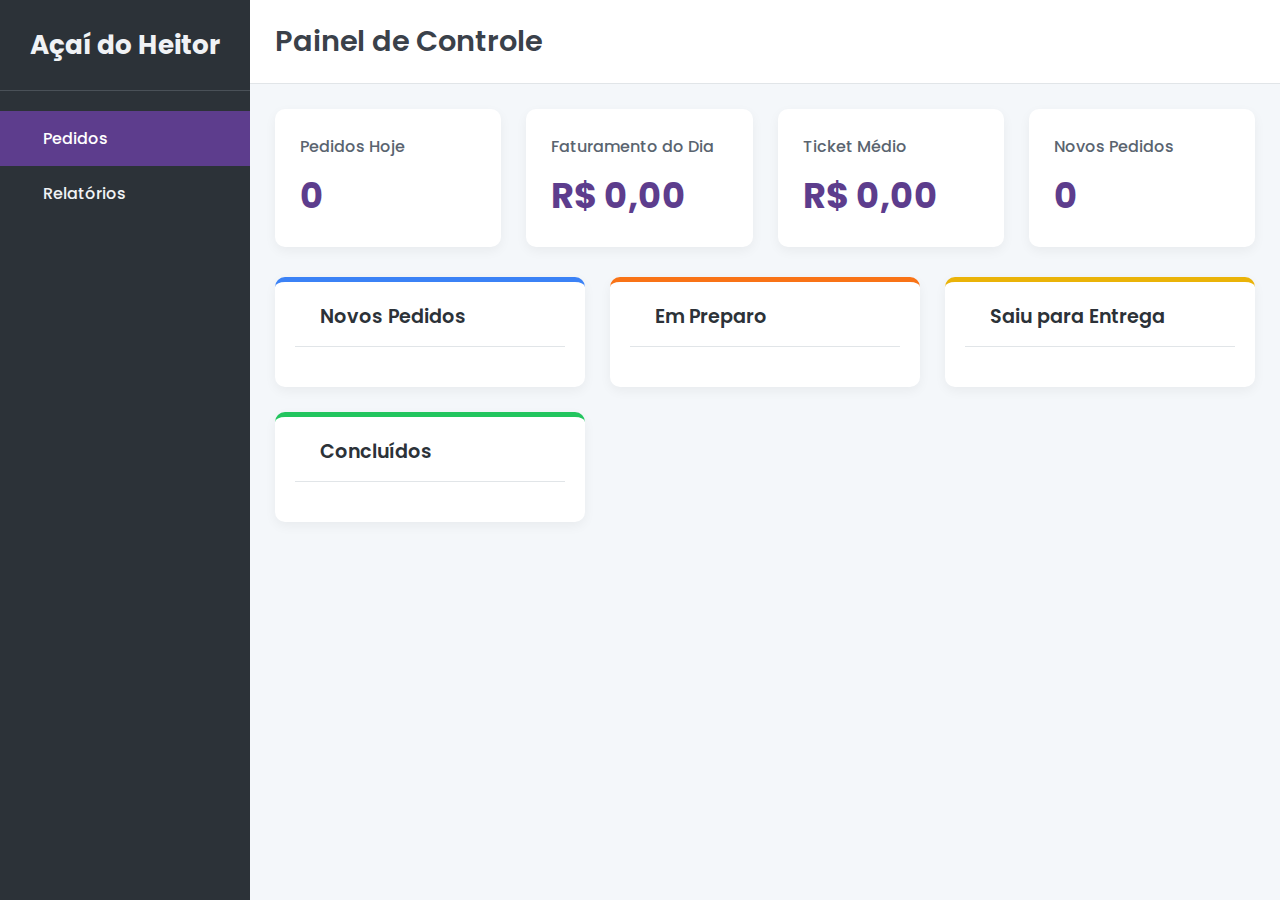
<file: admin.html>
<!DOCTYPE html>
<html lang="pt-br">
<head>
    <meta charset="UTF-8">
    <meta name="viewport" content="width=device-width, initial-scale=1.0">
    <title>Painel de Controle - Açaí do Heitor</title>
    <link rel="stylesheet" href="admin.css">
    <link rel="preconnect" href="https://fonts.googleapis.com">
    <link rel="preconnect" href="https://fonts.gstatic.com" crossorigin>
    <link href="https://fonts.googleapis.com/css2?family=Poppins:wght@400;500;600;700&display=swap" rel="stylesheet">
    <link rel="stylesheet" href="https://cdnjs.cloudflare.com/ajax/libs/font-awesome/6.5.2/css/all.min.css" integrity="sha512-SnH5WK+bZxgPHs44uWIX+LLJAJ9/2PkPKZ5QiAj6Ta86w+fsb2TkcmfRyVX3pBnMFcV7oQPJkl9QevSCWr3W6A==" crossorigin="anonymous" referrerpolicy="no-referrer" />
</head>
<body>
    <div class="dashboard-container">
        <nav class="sidebar">
            <div class="sidebar-header">
                <h3><span class="nav-link-text">Açaí do Heitor</span></h3>
            </div>
            <ul>
                <li><a href="#" class="nav-link active" data-view="pedidos-view"><i class="fas fa-tasks"></i> <span class="nav-link-text">Pedidos</span></a></li>
                <li><a href="#" class="nav-link" data-view="relatorios-view"><i class="fas fa-chart-pie"></i> <span class="nav-link-text">Relatórios</span></a></li>
            </ul>
        </nav>

        <div class="main-content">
            <header>
                <h1>Painel de Controle</h1>
            </header>
            <main>
                <section class="stats-cards">
                    <div class="stat-card">
                        <h4>Pedidos Hoje</h4>
                        <p id="total-orders-today">0</p>
                    </div>
                    <div class="stat-card">
                        <h4>Faturamento do Dia</h4>
                        <p id="total-revenue-today">R$ 0,00</p>
                    </div>
                    <div class="stat-card">
                        <h4>Ticket Médio</h4>
                        <p id="average-ticket">R$ 0,00</p>
                    </div>
                    <div class="stat-card">
                        <h4>Novos Pedidos</h4>
                        <p id="new-orders-count">0</p>
                    </div>
                </section>

                <div id="pedidos-view" class="view active-view">
                    <div id="orders-dashboard">
                        <div class="order-column" id="new-orders-col">
                            <h2>Novos Pedidos</h2>
                            <div class="orders-list"></div>
                        </div>
                        <div class="order-column" id="in-progress-col">
                            <h2>Em Preparo</h2>
                            <div class="orders-list"></div>
                        </div>
                        <div class="order-column" id="out-for-delivery-col">
                            <h2>Saiu para Entrega</h2>
                            <div class="orders-list"></div>
                        </div>
                        <div class="order-column" id="completed-col">
                            <h2>Concluídos</h2>
                            <div class="orders-list"></div>
                        </div>
                    </div>
                </div>

                <div id="relatorios-view" class="view">
                    <h2>Relatórios e Gráficos</h2>
                    <div class="charts-grid">
                        <div class="chart-container">
                            <h3>Pedidos por Status</h3>
                            <div class="placeholder">Função de gráficos temporariamente desativada.</div>
                        </div>
                        <div class="chart-container">
                            <h3>Faturamento (Em breve)</h3>
                            <div class="placeholder">Gráfico de faturamento diário/semanal.</div>
                        </div>
                    </div>
                </div>
            </main>
        </div>
    </div>
    
    <script src="admin.js"></script>
</body>
</html>
</file>
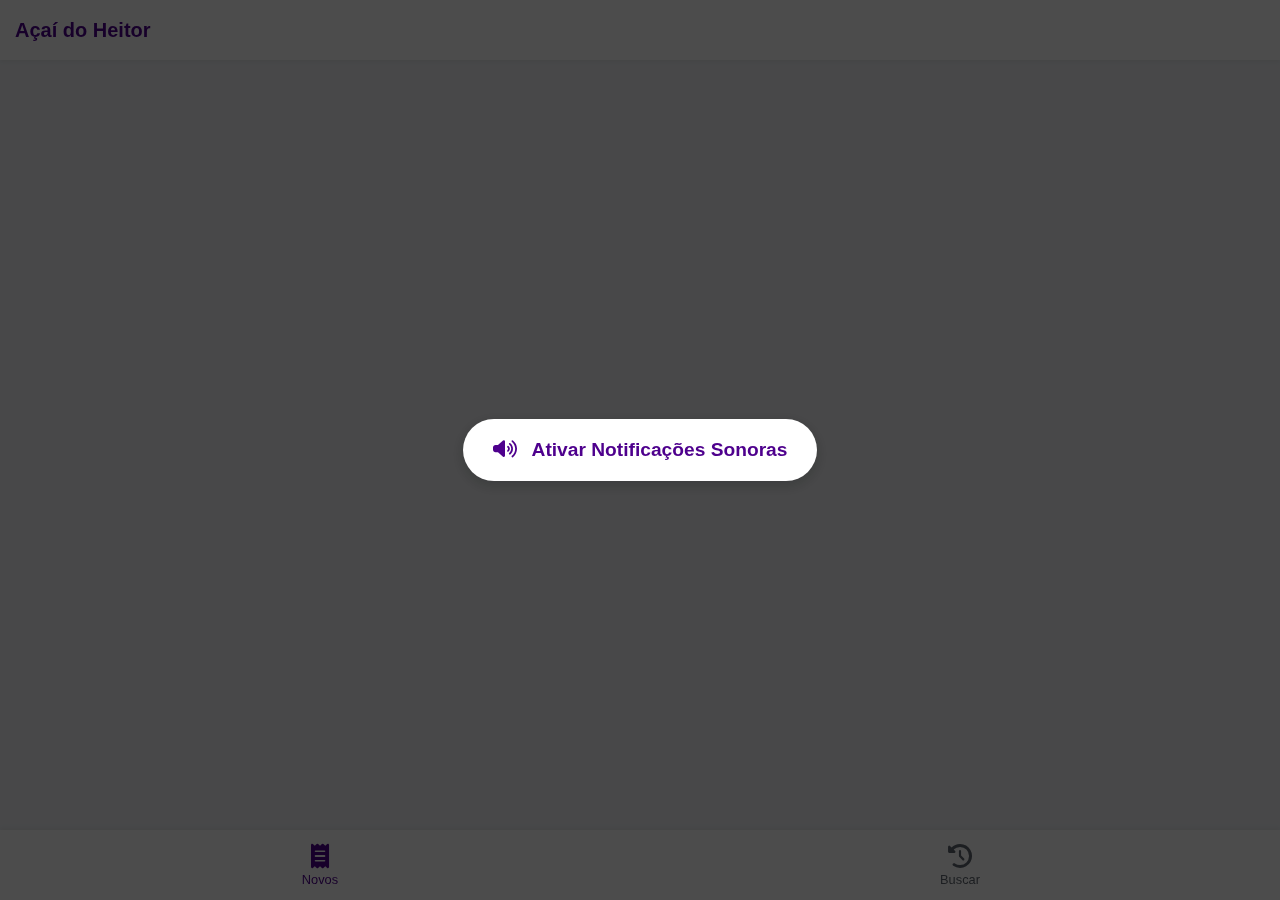
<file: nota.html>
<!DOCTYPE html>
<html lang="pt-BR">
<head>
    <meta charset="UTF-8">
    <meta name="viewport" content="width=device-width, initial-scale=1.0, user-scalable=no">
    <title>Painel de Pedidos</title>
    <link rel="stylesheet" href="https://cdnjs.cloudflare.com/ajax/libs/font-awesome/6.5.2/css/all.min.css">
    <style>
        :root {
            --primary-color: #4e008d;
            --background-color: #f0f2f5;
            --card-background: #ffffff;
            --text-dark: #1c1e21;
            --text-light: #606770;
            --border-color: #dee2e6;
            --success-color: #198754;
            --danger-color: #dc3545;
            --blue-color: #0d6efd;
        }
        * { margin: 0; padding: 0; box-sizing: border-box; }
        body {
            font-family: -apple-system, BlinkMacSystemFont, 'Segoe UI', Roboto, 'Helvetica Neue', Arial, sans-serif;
            background-color: var(--background-color);
            color: var(--text-dark);
            padding-top: 60px; /* Espaço para o header fixo */
            padding-bottom: 70px; /* Espaço para a nav fixa */
        }
        .header-fixed {
            background-color: var(--card-background);
            padding: 0 15px;
            position: fixed;
            top: 0;
            left: 0;
            right: 0;
            z-index: 100;
            height: 60px;
            display: flex;
            align-items: center;
            justify-content: space-between;
            box-shadow: 0 2px 4px rgba(0,0,0,0.05);
        }
        .header-fixed h1 { font-size: 1.25rem; color: var(--primary-color); }
        #order-count-badge {
            background-color: var(--danger-color);
            color: white;
            font-size: 0.9rem;
            font-weight: bold;
            padding: 5px 10px;
            border-radius: 20px;
        }
        main { padding: 15px; }
        .view { display: none; }
        .view.active { display: block; animation: viewFadeIn 0.3s ease; }
        @keyframes viewFadeIn { from { opacity: 0; } to { opacity: 1; } }

        /* Estilos dos Cards de Novos Pedidos */
        .order-card {
            background-color: var(--card-background);
            border-radius: 12px;
            margin-bottom: 15px;
            box-shadow: 0 2px 8px rgba(0,0,0,0.08);
            transition: all 0.3s ease;
            overflow: hidden;
        }
        .order-card.removing { opacity: 0; transform: scale(0.95); }
        .card-summary { padding: 15px; display: flex; justify-content: space-between; align-items: center; cursor: pointer; }
        .card-info h3 { font-size: 1.15rem; margin-bottom: 2px; }
        .card-info span { font-size: 0.9rem; color: var(--text-light); }
        .card-status { text-align: right; }
        .total-badge { font-size: 1.1rem; font-weight: bold; color: var(--success-color); display: block; margin-bottom: 4px; }
        .delivery-type { font-size: 0.9rem; color: var(--text-light); }
        .delivery-type i { margin-right: 5px; }
        .card-details { max-height: 0; overflow: hidden; transition: max-height 0.4s ease, padding 0.4s ease; }
        .order-card.expanded .card-details { max-height: 1200px; padding: 15px; border-top: 1px solid var(--border-color); }
        .card-details pre { white-space: pre-wrap; font-family: inherit; font-size: 0.95rem; line-height: 1.6; }
        .card-actions { display: grid; grid-template-columns: 1fr 1fr; gap: 10px; padding: 15px; }
        .card-actions button { padding: 12px; border: none; border-radius: 8px; font-size: 1rem; font-weight: 600; cursor: pointer; display: flex; align-items: center; justify-content: center; gap: 8px; transition: background-color 0.2s; }
        .copy-btn { background-color: var(--blue-color); color: white; }
        .move-btn { background-color: var(--success-color); color: white; }

        /* Estilos da View de Busca */
        #search-form { display: flex; gap: 10px; margin-bottom: 20px; }
        #search-input { flex: 1; padding: 12px; font-size: 1rem; border: 1px solid var(--border-color); border-radius: 8px; }
        #search-button { padding: 0 20px; border: none; border-radius: 8px; background-color: var(--primary-color); color: white; font-size: 1.1rem; }
        .result-card { background-color: var(--card-background); border-radius: 12px; padding: 15px; margin-bottom: 15px; }
        .message-box { text-align: center; padding: 40px; color: var(--text-light); }

        /* Navegação Inferior */
        .bottom-nav { position: fixed; bottom: 0; left: 0; right: 0; height: 70px; background-color: var(--card-background); display: flex; justify-content: space-around; align-items: center; box-shadow: 0 -2px 5px rgba(0,0,0,0.05); z-index: 100; }
        .nav-item { display: flex; flex-direction: column; align-items: center; gap: 4px; color: var(--text-light); font-size: 0.8rem; font-weight: 500; border: none; background: none; flex: 1; padding: 10px 0; }
        .nav-item i { font-size: 1.5rem; }
        .nav-item.active { color: var(--primary-color); }
        
        #sound-activation-overlay {
            position: fixed;
            top: 0;
            left: 0;
            width: 100%;
            height: 100%;
            background-color: rgba(0, 0, 0, 0.7);
            display: flex;
            justify-content: center;
            align-items: center;
            z-index: 1001;
            transition: opacity 0.3s ease;
        }
        #sound-activation-button {
            padding: 20px 30px;
            font-size: 1.2rem;
            font-weight: 600;
            color: var(--primary-color);
            background-color: white;
            border: none;
            border-radius: 50px;
            cursor: pointer;
            box-shadow: 0 4px 15px rgba(0,0,0,0.2);
            display: flex;
            align-items: center;
            gap: 15px;
        }
    </style>
</head>
<body>

    <div id="sound-activation-overlay">
        <button id="sound-activation-button">
            <i class="fas fa-volume-up"></i>
            Ativar Notificações Sonoras
        </button>
    </div>

    <header class="header-fixed">
        <h1>Açaí do Heitor</h1>
        <span id="order-count-badge" style="display: none;">0</span>
    </header>

    <main>
        <div id="new-orders-view" class="view active"></div>
        <div id="search-view" class="view">
            <form id="search-form">
                <input type="search" id="search-input" placeholder="Nome ou Nº do pedido" required>
                <button type="submit" id="search-button"><i class="fas fa-search"></i></button>
            </form>
            <div id="search-results">
                <div class="message-box">Busque por pedidos concluídos.</div>
            </div>
        </div>
    </main>

    <footer class="bottom-nav">
        <button class="nav-item active" data-view="new-orders-view">
            <i class="fas fa-receipt"></i>
            <span>Novos</span>
        </button>
        <button class="nav-item" data-view="search-view">
            <i class="fas fa-history"></i>
            <span>Buscar</span>
        </button>
    </footer>

    <audio id="notification-sound" preload="auto">
        <source src="notificar/novo-pedido.ogg" type="audio/ogg">
        <source src="notificar/novo-pedido.mp3" type="audio/mpeg">
        Seu navegador não suporta a tag de áudio.
    </audio>

    <script src="nota_script.js"></script>

</body>
</html>
</file>
<file: admin.css>
/* --- 1. CONFIGURAÇÃO GERAL E FONTES --- */
:root {
    --primary-color: #5d3d8d;
    --primary-color-light: #704aab;
    --sidebar-bg: #2c3238;
    --main-bg: #f4f7fa;
    --card-bg: #ffffff;
    --text-color: #3a414a;
    --text-color-light: #f0f2f5;
    --border-color: #e1e5e8;
    /* Cores de Status */
    --status-new: #3b82f6;      /* Azul */
    --status-progress: #f97316; /* Laranja */
    --status-delivery: #eab308; /* Amarelo */
    --status-completed: #22c55e; /* Verde */
}

* {
    margin: 0;
    padding: 0;
    box-sizing: border-box;
}

body {
    font-family: 'Poppins', sans-serif;
    background-color: var(--main-bg);
    color: var(--text-color);
    display: flex;
}

/* --- 2. LAYOUT PRINCIPAL COM SIDEBAR --- */
.dashboard-container {
    display: flex;
    width: 100%;
    min-height: 100vh;
}

.sidebar {
    width: 80px; /* Largura inicial (recolhido) */
    background-color: var(--sidebar-bg);
    color: var(--text-color-light);
    display: flex;
    flex-direction: column;
    flex-shrink: 0;
    overflow: hidden;
    transition: width 0.3s ease-in-out;
}

.sidebar:hover {
    width: 250px; /* Largura ao passar o mouse (expandido) */
}

.sidebar-header {
    padding: 25px 0;
    text-align: center;
    font-size: 1.4rem;
    border-bottom: 1px solid #4a5158;
    min-height: 77px; /* Altura para alinhar com o header principal */
}

.sidebar ul {
    list-style: none;
    padding: 20px 0;
}

.sidebar ul li a {
    display: flex;
    align-items: center;
    gap: 15px;
    padding: 15px 28px;
    color: var(--text-color-light);
    text-decoration: none;
    font-weight: 500;
    white-space: nowrap;
    transition: background-color 0.3s, color 0.3s;
}

.sidebar .nav-link-text {
    opacity: 0;
    transition: opacity 0.2s ease-in-out;
}

.sidebar:hover .nav-link-text {
    opacity: 1;
}


.sidebar ul li a:hover {
    background-color: #3a414a;
}

.sidebar ul li a.active {
    background-color: var(--primary-color);
    color: white;
}

.main-content {
    flex-grow: 1;
    display: flex;
    flex-direction: column;
}

/* --- 3. CABEÇALHO DO CONTEÚDO PRINCIPAL --- */
header {
    background-color: var(--card-bg);
    padding: 20px 25px;
    border-bottom: 1px solid var(--border-color);
}

header h1 {
    font-weight: 600;
    font-size: 1.8rem;
}

/* --- 4. CONTEÚDO (MÉTRICAS, KANBAN, GRÁFICOS) --- */
main {
    padding: 25px;
    overflow-y: auto;
}

.view {
    display: none;
}
.view.active-view {
    display: block;
}

/* --- Seção de Métricas (KPIs) --- */
.stats-cards {
    display: grid;
    grid-template-columns: repeat(auto-fit, minmax(220px, 1fr));
    gap: 25px;
    margin-bottom: 30px;
}

.stat-card {
    background-color: var(--card-bg);
    padding: 25px;
    border-radius: 10px;
    box-shadow: 0 4px 12px rgba(0, 0, 0, 0.05);
}

.stat-card h4 {
    font-size: 1rem;
    font-weight: 500;
    color: #5a6470;
    margin-bottom: 10px;
}

.stat-card p {
    font-size: 2.2rem;
    font-weight: 700;
    color: var(--primary-color);
}

/* --- Painel de Pedidos (Kanban) - ATUALIZADO --- */
#orders-dashboard {
    display: grid;
    grid-template-columns: repeat(auto-fit, minmax(300px, 1fr));
    gap: 25px;
}

.order-column {
    background-color: var(--card-bg); /* Fundo branco para maior contraste */
    border-radius: 10px;
    padding: 20px;
    display: flex;
    flex-direction: column;
    border-top: 5px solid; /* Borda colorida para identificação */
    box-shadow: 0 4px 12px rgba(0, 0, 0, 0.05);
}

/* Cores específicas para cada coluna */
#new-orders-col { border-top-color: var(--status-new); }
#in-progress-col { border-top-color: var(--status-progress); }
#out-for-delivery-col { border-top-color: var(--status-delivery); }
#completed-col { border-top-color: var(--status-completed); }

.order-column h2 {
    font-size: 1.2rem;
    font-weight: 600;
    padding-bottom: 15px;
    margin-bottom: 20px;
    border-bottom: 1px solid var(--border-color);
    color: #2c3238;
    display: flex;
    align-items: center;
    gap: 10px;
}

/* Ícones para cada título de coluna */
#new-orders-col h2::before { font-family: "Font Awesome 6 Free"; font-weight: 900; content: "\f0f3"; color: var(--status-new); }
#in-progress-col h2::before { font-family: "Font Awesome 6 Free"; font-weight: 900; content: "\f2f2"; color: var(--status-progress); }
#out-for-delivery-col h2::before { font-family: "Font Awesome 6 Free"; font-weight: 900; content: "\f48b"; color: var(--status-delivery); }
#completed-col h2::before { font-family: "Font Awesome 6 Free"; font-weight: 900; content: "\f058"; color: var(--status-completed); }

.orders-list {
    display: flex;
    flex-direction: column;
    gap: 15px;
    flex-grow: 1;
}

/* --- Cards de Pedido --- */
.order-card {
    background-color: #f8f9fa;
    border-radius: 8px;
    padding: 15px;
    border: 1px solid #e9ecef;
    transition: box-shadow 0.3s ease;
}

.order-card h3 {
    font-size: 1rem;
    font-weight: 600;
    margin-bottom: 12px;
}

.order-card p {
    font-size: 0.9rem;
    margin-bottom: 8px;
    line-height: 1.5;
    color: #5a6470;
}

.order-card hr {
    border: none;
    height: 1px;
    background-color: #e9ecef;
    margin: 12px 0;
}

.order-card .total {
    font-weight: 700;
    font-size: 1rem;
    margin-top: 10px;
    color: var(--primary-color);
}

.order-card .actions {
    margin-top: 15px;
}

.order-card .move-btn {
    background-color: var(--primary-color);
    color: white;
    border: none;
    padding: 10px 15px;
    border-radius: 6px;
    cursor: pointer;
    font-family: 'Poppins', sans-serif;
    font-weight: 500;
    width: 100%;
    transition: background-color 0.3s ease;
}

.order-card .move-btn:hover {
    background-color: var(--primary-color-light);
}

/* --- Seção de Gráficos (ATUALIZADO) --- */
#relatorios-view h2 {
    font-size: 1.5rem;
    margin-bottom: 25px;
}
.charts-grid {
    display: grid;
    grid-template-columns: repeat(auto-fit, minmax(400px, 1fr));
    gap: 25px;
}
.chart-container {
    background-color: var(--card-bg);
    padding: 25px;
    border-radius: 10px;
    box-shadow: 0 4px 12px rgba(0, 0, 0, 0.05);
    /* Correção para estabilidade do gráfico */
    position: relative;
    min-height: 400px;
}
.chart-container h3 {
    margin-bottom: 20px;
    text-align: center;
    font-weight: 600;
}
.placeholder {
    display: flex;
    align-items: center;
    justify-content: center;
    height: 300px;
    background-color: #f8f9fa;
    border-radius: 8px;
    color: #6c757d;
}
</file>
